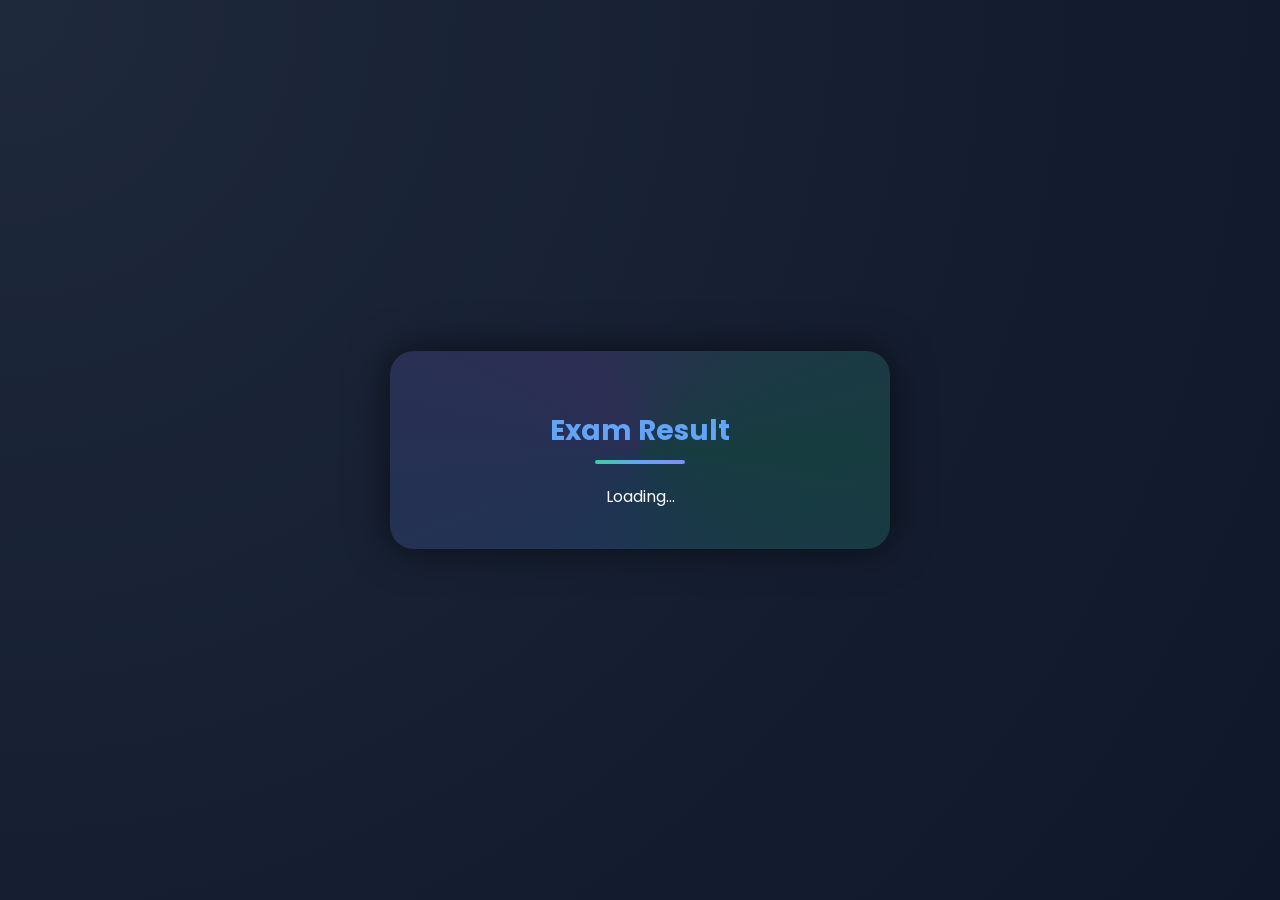
<file: result.html>
<!DOCTYPE html>
<html lang="en">
<head>
  <meta charset="utf-8"/>
  <title>MindSpark — Result</title>
  <style>
    @import url('https://fonts.googleapis.com/css2?family=Poppins:wght@400;600&display=swap');

    body {
      margin: 0;
      font-family: 'Poppins', sans-serif;
      background: radial-gradient(circle at top left, #1e293b, #0f172a);
      color: #f8fafc;
      display: flex;
      justify-content: center;
      align-items: center;
      height: 100vh;
    }
    .card {
      background: rgba(15,23,42,0.95);
      padding: 40px;
      border-radius: 24px;
      box-shadow: 0 0 40px rgba(0,0,0,0.6);
      width: 420px;
      text-align: center;
      animation: popIn 0.9s ease-out;
      position: relative;
      overflow: hidden;
    }
    .card::before {
      content:"";
      position:absolute;
      top:-50%;
      left:-50%;
      width:200%;
      height:200%;
      background: conic-gradient(from 90deg, #34d399, #60a5fa, #a78bfa, #34d399);
      animation: rotate 6s linear infinite;
      opacity:0.2;
    }
    .content {
      position: relative;
      z-index: 2;
    }
    h1 {
      font-size: 28px;
      margin-bottom: 8px;
      color: #60a5fa;
    }
    .line {
      height: 4px;
      width: 90px;
      margin: 0 auto 20px;
      background: linear-gradient(90deg,#34d399,#60a5fa,#818cf8);
      border-radius: 3px;
    }
    .info {
      margin: 12px 0;
      padding: 12px;
      background: rgba(255,255,255,0.05);
      border-radius: 12px;
      text-align: left;
      font-size: 15px;
      transition: transform 0.3s;
    }
    .info:hover { transform: scale(1.03); }
    .status-box {
      margin-top: 25px;
      padding: 14px;
      border-radius: 14px;
      font-size: 22px;
      font-weight: 600;
      background: rgba(255,255,255,0.08);
      box-shadow: inset 0 0 12px rgba(255,255,255,0.2);
    }
    .pass { color: #22c55e; }
    .fail { color: #ef4444; }
    @keyframes popIn {
      from {opacity:0;transform:scale(0.8);}
      to {opacity:1;transform:scale(1);}
    }
    @keyframes rotate {
      100% { transform: rotate(360deg); }
    }
  </style>
</head>
<body>
  <div class="card">
    <div class="content">
      <h1>Exam Result</h1>
      <div class="line"></div>
      <div id="resultBox">Loading...</div>
    </div>
  </div>

<script>
const API = "YOUR_WEB_APP_URL"; // 👉 Replace with your Google Apps Script URL

async function loadResult() {
  try {
    const reg = localStorage.getItem("reg");
    const email = localStorage.getItem("email");

    if(!reg && !email) {
      document.getElementById("resultBox").innerHTML = "<p>⚠️ No student info found.</p>";
      return;
    }

    const res = await fetch(API);
    const data = await res.json();

    let row = data.find(r => (r.Reg === reg) || (r.Email === email));
    if(!row) {
      document.getElementById("resultBox").innerHTML = "<p>⚠️ No result found for you.</p>";
      return;
    }

    const pct = Number(row.Percentage||0);
    const status = pct >= 40 ? `<span class="pass">✅ PASS</span>` : `<span class="fail">❌ FAIL</span>`;

    document.getElementById("resultBox").innerHTML = `
      <div class="info"><b>👤 Name:</b> ${row.Name||''}</div>
      <div class="info"><b>🆔 Reg:</b> ${row.Reg||''}</div>
      <div class="info"><b>📧 Email:</b> ${row.Email||''}</div>
      <div class="info"><b>📝 Score:</b> ${row.Score||0}/${row.Total||0}</div>
      <div class="info"><b>📊 Percentage:</b> ${pct.toFixed(2)}%</div>
      <div class="info"><b>⏱ Duration:</b> ${row['Duration(min)']||0} min</div>
      <div class="status-box">Result: ${status}</div>
    `;
  } catch (err) {
    document.getElementById("resultBox").innerHTML = "<p>⚠️ Error loading result.</p>";
  }
}
loadResult();
// Import the functions you need from the SDKs you need
import { initializeApp } from "firebase/app";
import { getAnalytics } from "firebase/analytics";
// TODO: Add SDKs for Firebase products that you want to use
// https://firebase.google.com/docs/web/setup#available-libraries

// Your web app's Firebase configuration
// For Firebase JS SDK v7.20.0 and later, measurementId is optional
const firebaseConfig = {
  apiKey: "AIzaSyCof1zHVBekOErvuGxC92XM_tENvHnn18M",
  authDomain: "aptitude-test-project.firebaseapp.com",
  projectId: "aptitude-test-project",
  storageBucket: "aptitude-test-project.firebasestorage.app",
  messagingSenderId: "934447717890",
  appId: "1:934447717890:web:1068fa8a19b2dc66e3511b",
  measurementId: "G-V5VF417VCG"
};

// Initialize Firebase
const app = initializeApp(firebaseConfig);
const analytics = getAnalytics(app);
</script>
</body>
</html>
</file>
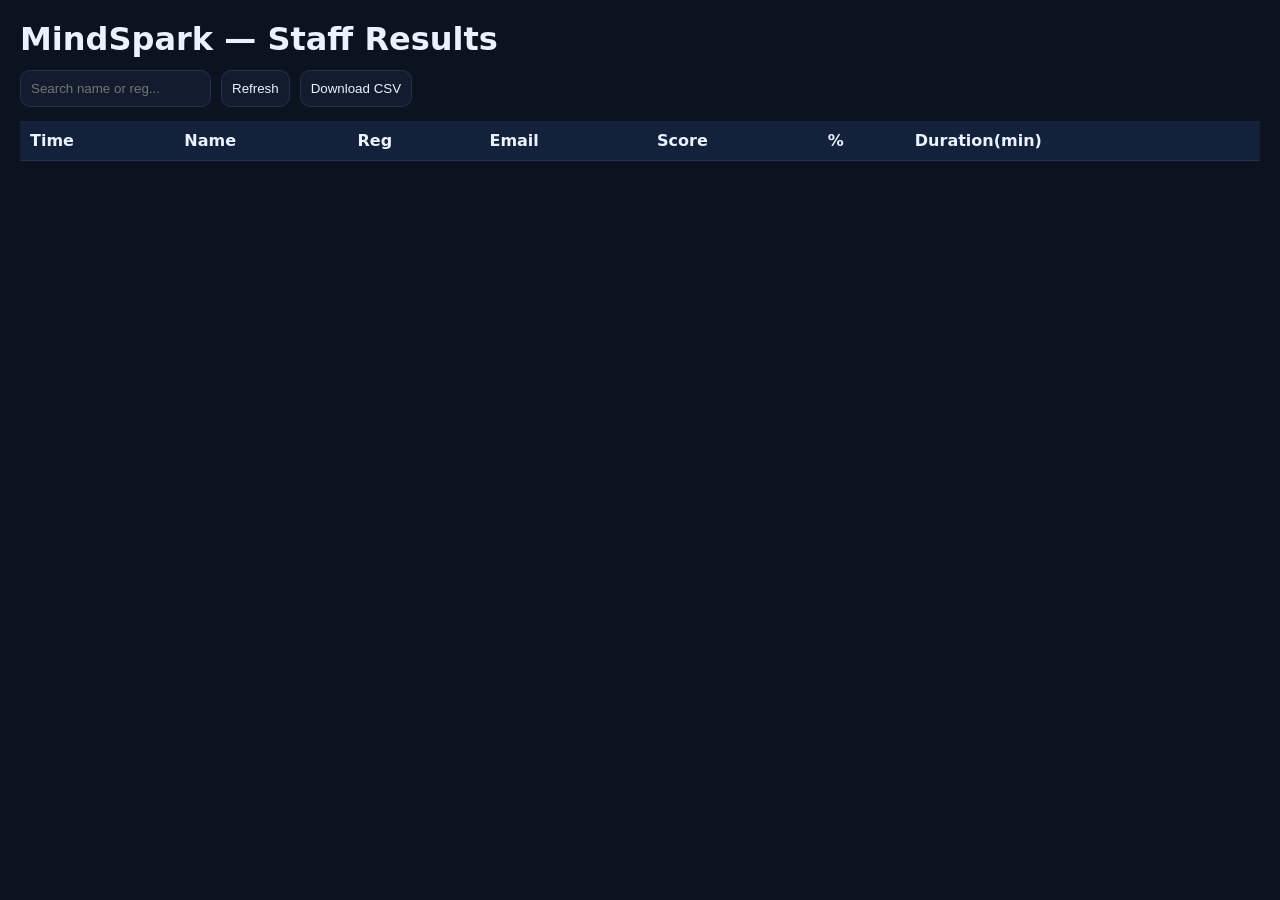
<file: stafff.html>
<!DOCTYPE html>
<html>
<head>
  <meta charset="utf-8"/>
  <title>MindSpark — Staff Results</title>
  <style>
    body{font-family:Inter,system-ui,Arial;background:#0b1320;color:#eaf2ff;margin:0;padding:20px}
    h1{margin:0 0 12px}
    .bar{display:flex;gap:10px;align-items:center;margin-bottom:14px}
    input,button{padding:10px;border-radius:10px;border:1px solid #23314a;background:#121c2e;color:#eaf2ff}
    table{width:100%;border-collapse:collapse;background:#0f1a2b}
    th,td{padding:10px;border-bottom:1px solid #22324f;text-align:left}
    th{position:sticky;top:0;background:#13223a}
    .ok{color:#34d399}.bad{color:#ff6b6b}
  </style>
</head>
<body>
  <h1>MindSpark — Staff Results</h1>
  <div class="bar">
    <input id="q" placeholder="Search name or reg..."/>
    <button id="refresh">Refresh</button>
    <button id="csv">Download CSV</button>
  </div>
  <table id="t">
    <thead>
      <tr>
        <th>Time</th><th>Name</th><th>Reg</th><th>Email</th>
        <th>Score</th><th>%</th><th>Duration(min)</th>
      </tr>
    </thead>
    <tbody></tbody>
  </table>

<script>
const API = 'YOUR_WEB_APP_URL'; // same Apps Script URL

let rows = [];
const tbody = document.querySelector('#t tbody');
const q = document.getElementById('q');

async function load(){
  const res = await fetch(API);
  rows = await res.json();
  render();
}
function render(){
  const term = q.value.trim().toLowerCase();
  tbody.innerHTML = '';
  rows
    .filter(r => !term ||
      String(r.Name||'').toLowerCase().includes(term) ||
      String(r.Reg||'').toLowerCase().includes(term))
    .sort((a,b)=> new Date(b.Timestamp)-new Date(a.Timestamp))
    .forEach(r=>{
      const tr = document.createElement('tr');
      const pct = Number(r.Percentage||0);
      tr.innerHTML = `
        <td>${new Date(r.Timestamp).toLocaleString()}</td>
        <td>${r.Name||''}</td>
        <td>${r.Reg||''}</td>
        <td>${r.Email||''}</td>
        <td><b class="${pct>=40?'ok':'bad'}">${r.Score||0}/${r.Total||0}</b></td>
        <td>${pct.toFixed ? pct.toFixed(2) : pct}%</td>
        <td>${r['Duration(min)']||0}</td>`;
      tbody.appendChild(tr);
    });
}

document.getElementById('refresh').onclick = load;
q.oninput = render;

document.getElementById('csv').onclick = () => {
  const headers = ["Timestamp","Name","Reg","Email","Score","Total","Percentage","Duration(min)"];
  let csv = headers.join(",")+"\n";
  rows.forEach(r=>{
    const line = headers.map(h => "${String(r[h]??'').replace(/"/g,'""')}").join(",");
    csv += line + "\n";
  });
  const blob = new Blob([csv], {type:'text/csv'});
  const url = URL.createObjectURL(blob);
  const a = document.createElement('a');
  a.href = url; a.download = 'MindSpark_Results.csv';
  document.body.appendChild(a); a.click(); a.remove(); URL.revokeObjectURL(url);
};

load();
<script type="module">
  // Import the functions you need from the SDKs you need
  import { initializeApp } from "https://www.gstatic.com/firebasejs/12.1.0/firebase-app.js";
  import { getAnalytics } from "https://www.gstatic.com/firebasejs/12.1.0/firebase-analytics.js";
  // TODO: Add SDKs for Firebase products that you want to use
  // https://firebase.google.com/docs/web/setup#available-libraries

  // Your web app's Firebase configuration
  // For Firebase JS SDK v7.20.0 and later, measurementId is optional
  const firebaseConfig = {
    apiKey: "AIzaSyCof1zHVBekOErvuGxC92XM_tENvHnn18M",
    authDomain: "aptitude-test-project.firebaseapp.com",
    projectId: "aptitude-test-project",
    storageBucket: "aptitude-test-project.firebasestorage.app",
    messagingSenderId: "934447717890",
    appId: "1:934447717890:web:1068fa8a19b2dc66e3511b",
    measurementId: "G-V5VF417VCG"
  };

  // Initialize Firebase
  const app = initializeApp(firebaseConfig);
  const analytics = getAnalytics(app);
  // Import the functions you need from the SDKs you need
import { initializeApp } from "firebase/app";
import { getAnalytics } from "firebase/analytics";
// TODO: Add SDKs for Firebase products that you want to use
// https://firebase.google.com/docs/web/setup#available-libraries

// Your web app's Firebase configuration
// For Firebase JS SDK v7.20.0 and later, measurementId is optional
const firebaseConfig = {
  apiKey: "AIzaSyCof1zHVBekOErvuGxC92XM_tENvHnn18M",
  authDomain: "aptitude-test-project.firebaseapp.com",
  projectId: "aptitude-test-project",
  storageBucket: "aptitude-test-project.firebasestorage.app",
  messagingSenderId: "934447717890",
  appId: "1:934447717890:web:1068fa8a19b2dc66e3511b",
  measurementId: "G-V5VF417VCG"
};

// Initialize Firebase
const app = initializeApp(firebaseConfig);
const analytics = getAnalytics(app);
</script>
</script>
</body>
</html>
</file>
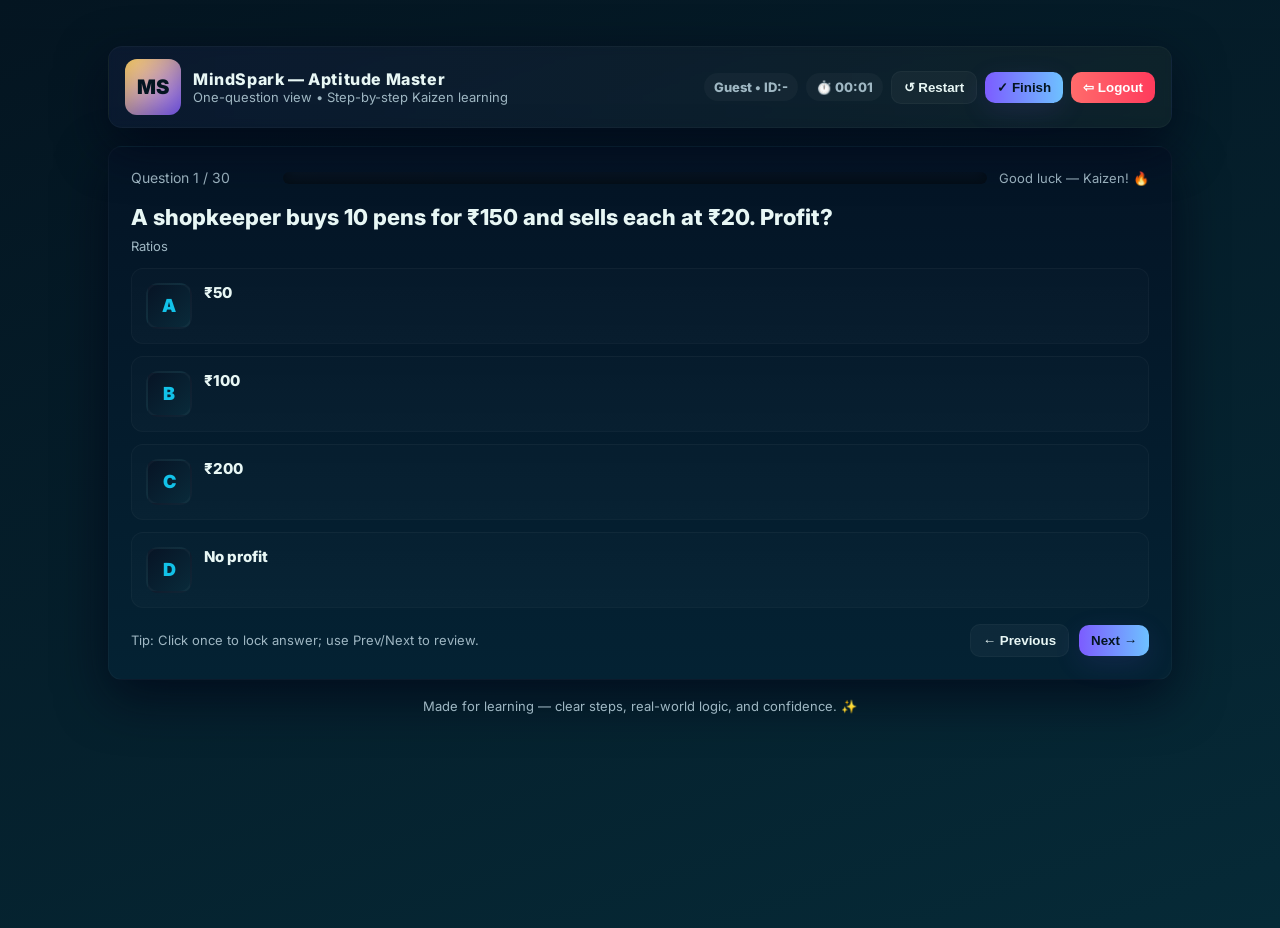
<file: test.html>
<!doctype html>
<html lang="en">
<head>
<meta charset="utf-8" />
<meta name="viewport" content="width=device-width,initial-scale=1" />
<title>MindSpark — Aptitude Master (Student)</title>
<link href="https://fonts.googleapis.com/css2?family=Inter:wght@400;700;800&display=swap" rel="stylesheet">
<style>
  :root{
    /* New bright, readable palette: teal + gold + violet */
    --bgA: #041521;    /* deep midnight */
    --bgB: #062a37;    /* teal-dark */
    --card: #06202a;
    --muted: #9fb7c3;
    --text: #e8f7f5;
    --accentA: #12c2e9; /* aqua */
    --accentB: #7c5cff; /* violet */
    --accentC: #ffd166; /* warm gold */
    --good: #34d399;    /* green */
    --bad: #ff6b6b;     /* red */
    --step1: #4fc3f7;
    --step2: #7ef0c9;
    --step3: #ffd166;
    --step4: #ff8fab;
    --glass: rgba(255,255,255,0.04);
    --shadow: 0 18px 50px rgba(2,6,23,0.7);
    font-family: Inter, system-ui, -apple-system, "Segoe UI", Roboto, "Helvetica Neue", Arial;
  }

  *{box-sizing:border-box}
  html,body{height:100%;margin:0;background:linear-gradient(160deg,var(--bgA),var(--bgB));color:var(--text);-webkit-font-smoothing:antialiased}
  main{max-width:1100px;margin:28px auto;padding:18px}

  /* header */
  header{
    display:flex;align-items:center;justify-content:space-between;gap:16px;
    background:linear-gradient(90deg, rgba(124,92,255,0.06), rgba(255,209,102,0.04));
    border-radius:14px;padding:12px 16px;border:1px solid rgba(255,255,255,0.03);
    box-shadow:var(--shadow);backdrop-filter:blur(4px);
  }
  .brand{display:flex;gap:12px;align-items:center}
  .logo{
    width:56px;height:56px;border-radius:12px;background:linear-gradient(135deg,var(--accentC),var(--accentB));
    display:grid;place-items:center;font-weight:900;color:#041521;font-size:20px;
    box-shadow: inset 0 -8px 20px rgba(0,0,0,0.18);
  }
  .title{font-weight:800;letter-spacing:.6px}
  .sub{color:var(--muted);font-size:13px}

  .controls{display:flex;gap:8px;align-items:center}
  .btn{
    padding:8px 12px;border-radius:10px;background:var(--glass);border:1px solid rgba(255,255,255,0.03);
    cursor:pointer;color:var(--text);font-weight:700;transition:transform .15s, box-shadow .15s;
  }
  .btn:hover{transform:translateY(-3px)}
  .btn.primary{background:linear-gradient(90deg,var(--accentB),#6ec1ff);color:#041521;border:none;box-shadow:0 8px 28px rgba(124,92,255,0.12)}
  .btn.warn{background:linear-gradient(90deg,var(--accentC),#ffb86b);color:#041521;border:none}
  .btn.danger{background:linear-gradient(90deg,#ff6b6b,#ff3b5c);color:#fff;border:none}

  .chip{background:rgba(255,255,255,0.03);padding:6px 10px;border-radius:999px;font-weight:800;color:var(--muted);font-size:13px}

  /* quiz card */
  .quiz{margin-top:18px;background:linear-gradient(180deg,#041425,#042233);padding:22px;border-radius:14px;border:1px solid rgba(255,255,255,0.03);box-shadow:var(--shadow)}
  .progress-row{display:flex;gap:12px;align-items:center}
  .qpos{min-width:140px;color:var(--muted);font-size:14px}
  .progress{flex:1;height:12px;background:linear-gradient(90deg, rgba(255,255,255,0.02), rgba(255,255,255,0.01));border-radius:999px;overflow:hidden;box-shadow:inset 0 -6px 14px rgba(0,0,0,0.5)}
  .progress>i{display:block;height:100%;width:0;background:linear-gradient(90deg,var(--accentA),var(--accentB),var(--accentC));transition:width .6s cubic-bezier(.2,.9,.2,1);box-shadow:0 6px 18px rgba(124,92,255,0.12)}
  .time{min-width:150px;color:var(--muted);font-size:13px;text-align:right}

  .qtitle{margin-top:18px;font-size:22px;font-weight:800;line-height:1.25;color:var(--text)}
  .topic{font-size:13px;color:var(--muted);margin-top:6px}

  .options{display:flex;flex-direction:column;gap:12px;margin-top:14px}
  .opt{
    display:flex;gap:12px;align-items:flex-start;padding:14px;border-radius:12px;background:linear-gradient(180deg,rgba(255,255,255,0.01),rgba(255,255,255,0.02));
    border:1px solid rgba(255,255,255,0.03);cursor:pointer;transition:transform .14s, box-shadow .14s;
  }
  .opt:hover{transform:translateY(-4px);box-shadow:0 14px 36px rgba(2,6,23,0.6)}
  .letter{
    min-width:46px;height:46px;border-radius:12px;display:grid;place-items:center;font-weight:900;
    background:linear-gradient(135deg,#071425,#092a3a);color:var(--accentA);font-size:18px;border:2px solid rgba(255,255,255,0.03)
  }
  .opt .txt{flex:1;font-weight:800;color:var(--text);font-size:15px}
  .opt.selected{background:linear-gradient(180deg,rgba(124,92,255,0.06),rgba(255,184,102,0.04));border:1px solid rgba(124,92,255,0.12)}
  .opt.locked{opacity:0.98;cursor:default}
  .opt.correct{outline:3px solid rgba(52,211,153,0.12);box-shadow:inset 0 -6px 24px rgba(52,211,153,0.03)}
  .opt.wrong{outline:3px solid rgba(255,107,107,0.08);filter:grayscale(.08)}

  .nav{display:flex;gap:10px;align-items:center;margin-top:16px}
  .spacer{flex:1}
  .note{font-size:13px;color:var(--muted)}

  .explain{margin-top:20px;padding:14px;border-radius:12px;background:linear-gradient(90deg, rgba(124,92,255,0.03), rgba(255,184,102,0.02));border-left:6px solid rgba(124,92,255,0.12);display:none}
  .steps{display:flex;flex-direction:column;gap:10px;margin-top:10px}
  .step{padding:12px;border-radius:12px;font-size:14px}
  .s1{background:linear-gradient(90deg, rgba(79,195,247,0.08), rgba(79,195,247,0.02)); border:1px solid rgba(79,195,247,0.06)}
  .s2{background:linear-gradient(90deg, rgba(126,240,201,0.06), rgba(126,240,201,0.02)); border:1px solid rgba(126,240,201,0.06)}
  .s3{background:linear-gradient(90deg, rgba(255,209,102,0.06), rgba(255,209,102,0.02)); border:1px solid rgba(255,209,102,0.06)}
  .s4{background:linear-gradient(90deg, rgba(255,139,171,0.06), rgba(255,139,171,0.02)); border:1px solid rgba(255,139,171,0.06)}
  .real{margin-top:10px;color:var(--muted);font-size:13px;font-style:italic}

  /* modal results */
  .modal{position:fixed;inset:0;display:none;align-items:center;justify-content:center;background:linear-gradient(180deg, rgba(2,6,23,0.6), rgba(2,6,23,0.85));backdrop-filter: blur(6px);padding:18px}
  .modal.show{display:flex}
  .result-card{width:min(1000px,96%);background:linear-gradient(180deg,#051822,#06262f);padding:20px;border-radius:12px;border:1px solid rgba(255,255,255,0.03);box-shadow:0 28px 80px rgba(2,6,23,0.7)}
  .score-big{font-size:46px;font-weight:900;color:var(--accentC);text-shadow:0 6px 20px rgba(255,209,102,0.08)}
  .result-list{margin-top:14px;max-height:56vh;overflow:auto;padding-right:8px}
  .res-item{padding:14px;border-radius:12px;margin-bottom:12px;background:linear-gradient(180deg, rgba(255,255,255,0.01), rgba(255,255,255,0.02));border:1px solid rgba(255,255,255,0.02)}
  .qshort{font-weight:900}
  .muted{color:var(--muted);font-size:13px}

  /* footer small */
  footer{margin-top:18px;text-align:center;color:var(--muted);font-size:13px}

  /* confetti pieces style inserted by JS */

  @media (max-width:720px){
    .letter{min-width:40px;height:40px}
    .qtitle{font-size:18px}
  }
</style>
</head>
<body oncopy="return false" oncut="return false" oncontextmenu="return false">
<main>
  <header>
    <div class="brand">
      <div class="logo">MS</div>
      <div>
        <div class="title">MindSpark — Aptitude Master</div>
        <div class="sub">One-question view • Step-by-step Kaizen learning</div>
      </div>
    </div>

    <div class="controls">
      <div class="chip" id="studentChip">Guest • ID:-</div>
      <div class="chip" id="timer">⏱️ 00:00</div>
      <button class="btn" id="restartBtn" title="Restart test">↺ Restart</button>
      <button class="btn primary" id="finishBtn" title="Finish test">✓ Finish</button>
      <button class="btn danger" id="logoutBtn" title="Logout">⇦ Logout</button>
    </div>
  </header>

  <section class="quiz" id="quizCard">
    <div class="progress-row">
      <div class="qpos" id="qpos">Question 1 / 30</div>
      <div class="progress"><i id="progBar"></i></div>
      <div class="time" id="timeText">Good luck — Kaizen! 🔥</div>
    </div>

    <div class="qtitle" id="qTitle">Loading question…</div>
    <div class="topic" id="qTopic">Topic</div>

    <div class="options" id="optionsWrap"></div>

    <div class="explain" id="explainPanel">
      <div style="font-weight:900">Step-by-step (Kaizen method):</div>
      <div class="steps" id="stepsWrap"></div>
      <div class="real" id="realExample"></div>
    </div>

    <div class="nav">
      <div class="note">Tip: Click once to lock answer; use Prev/Next to review.</div>
      <div class="spacer"></div>
      <button class="btn" id="prevBtn">← Previous</button>
      <button class="btn primary" id="nextBtn">Next →</button>
    </div>
  </section>

  <footer>Made for learning — clear steps, real-world logic, and confidence. ✨</footer>
</main>

<!-- results modal -->
<div class="modal" id="resultModal" aria-hidden="true">
  <div class="result-card">
    <div style="display:flex;align-items:center;gap:16px">
      <div>
        <div class="muted">Final Score</div>
        <div class="score-big" id="finalScore">0 / 30</div>
        <div class="muted" id="finalMsg">Keep practicing — Kaizen wins.</div>
      </div>
      <div style="margin-left:auto;display:flex;gap:8px">
        <button class="btn" id="closeResult">Close</button>
        <button class="btn" id="downloadTxt">Download Report</button>
        <button class="btn primary" id="downloadCSV">Download CSV (Staff)</button>
      </div>
    </div>

    <div class="result-list" id="resultList"></div>
  </div>
</div>

<!-- Confetti canvas (for nicer confetti) -->
<canvas id="confettiCanvas" style="position:fixed;left:0;top:0;width:100%;height:100%;pointer-events:none;z-index:9999"></canvas>

<script>
/* ---------------- student info (login page can set localStorage) ---------------- */
const STUDENT = {
  name: localStorage.getItem('studentName') || 'Guest',
  reg:  localStorage.getItem('studentReg')  || '-'
};
document.getElementById('studentChip').textContent = `${STUDENT.name} • ID:${STUDENT.reg}`;

/* ---------------- timer ---------------- */
let startTime = Date.now();
const timerEl = document.getElementById('timer');
setInterval(()=> {
  const s = Math.floor((Date.now()-startTime)/1000);
  const mm = String(Math.floor(s/60)).padStart(2,'0');
  const ss = String(s%60).padStart(2,'0');
  timerEl.textContent = `⏱️ ${mm}:${ss}`;
}, 1000);

/* ---------------- motivations ---------------- */
const MOTIVATIONS = [
  "Kaizen: small steps every day.",
  "Plan → Solve → Check.",
  "Mistakes = data. Learn fast.",
  "Precision first, then speed.",
  "Practice deliberately — repeat."
];

/* ---------------- QUESTIONS (30) ----------------
Each: {topic,q,opts[4],a (index),steps[],example}
*/
const QUESTIONS = [
  {topic:"Ratios", q:"A shopkeeper buys 10 pens for ₹150 and sells each at ₹20. Profit?", opts:["₹50","₹100","₹200","No profit"], a:0,
   steps:["Cost per pen = 150 / 10 = ₹15","Selling price = ₹20 → profit/pen = ₹5","Total profit = 10 × 5 = ₹50"],
   example:"Useful while calculating per-item profit at billing counters."},

  {topic:"Speed", q:"A 120 m train crosses a standing man in 6 s. What is the train's speed (km/h)?", opts:["60 km/h","72 km/h","80 km/h","90 km/h"], a:1,
   steps:["Speed = distance / time = 120 / 6 = 20 m/s","Convert: 20 × 18/5 = 72 km/h"], example:"Estimate train speed for scheduling and safety checks."},

  {topic:"Work", q:"If 5 workers do a job in 12 days, how many days will 10 workers take (same rate)?", opts:["6","12","8","10"], a:0,
   steps:["Total work = 5 × 12 = 60 worker-days","10 workers → time = 60 / 10 = 6 days"], example:"Doubling workers roughly halves project time."},

  {topic:"Series", q:"Find next: 2, 6, 12, 20, ?", opts:["28","30","32","36"], a:0,
   steps:["Gaps: 4,6,8,10 → next gap 8 → 20+8 = 28"], example:"Used to spot patterns in data."},

  {topic:"Distance", q:"Car covers 180 km in 3 h. Speed?", opts:["50 km/h","60 km/h","70 km/h","80 km/h"], a:1,
   steps:["Speed = 180/3 = 60 km/h"], example:"Trip planning on highways."},

  {topic:"Percent", q:"What is 15% of 200?", opts:["20","25","30","35"], a:2,
   steps:["15% = 0.15 → 0.15 × 200 = 30"], example:"Discount calculations in stores."},

  {topic:"Algebra", q:"Solve: 5x − 10 = 0. Find x.", opts:["2","5","-2","0"], a:0,
   steps:["5x = 10 → x = 2"], example:"Basic algebra used in budgeting."},

  {topic:"Geometry", q:"Area of circle radius 7 (π≈22/7)?", opts:["154","49","88","100"], a:0,
   steps:["Area = πr² = (22/7)×7×7 = 154"], example:"Area for round components."},

  {topic:"Fractions", q:"Largest: 0.25, 1/3, 0.3?", opts:["0.25","1/3","0.3","All equal"], a:1,
   steps:["1/3 ≈ 0.333… > 0.3 > 0.25"], example:"Recipe or concentration comparisons."},

  {topic:"Time", q:"Train leaves 9:20 arrives 13:05. Duration?", opts:["3h45m","3h15m","4h25m","2h45m"], a:0,
   steps:["From 9:20 → 13:05 = 3 h 45 m"], example:"Train timetable reading."},

  {topic:"Function", q:"If f(x)=2x+3, find f(4).", opts:["8","11","10","7"], a:1,
   steps:["f(4)=2×4+3=11"], example:"Sensor linear calibration."},

  {topic:"LCM", q:"LCM of 6 and 8?", opts:["24","16","48","12"], a:0,
   steps:["Multiples show 24 is first common"], example:"Scheduling repeated events."},

  {topic:"Percent-change", q:"Increase 20% then decrease 20%. Net effect?", opts:["No change","4% less","40% less","4% more"], a:1,
   steps:["100→120→96 => 4% less"], example:"Price up & discount."},

  {topic:"Quadratic", q:"x² − 5x + 6 = 0. Roots?", opts:["2 and 3","-2 and -3","1 and 6","-1 and -6"], a:0,
   steps:["Factor: (x−2)(x−3)=0 → roots 2 & 3"], example:"Projectile motion basics."},

  {topic:"Ratio", q:"If A:B = 4:5 and B=25, find A.", opts:["20","18","15","23"], a:0,
   steps:["5k=25 → k=5 → A=4×5=20"], example:"Dividing shares by ratio."},

  {topic:"Primes", q:"Which is prime?", opts:["91","97","51","69"], a:1,
   steps:["97 has no small divisors → prime"], example:"Cryptography intro."},

  {topic:"Circumference", q:"Circumference = 31.4, π=3.14. Radius?", opts:["5","10","2.5","3"], a:0,
   steps:["C=2πr → r=31.4/6.28=5"], example:"Wheel sizing."},

  {topic:"Work (combined)", q:"Alice 8d, Bob 12d. Together?", opts:["4.8 days","6 days","5.14 days","9.6 days"], a:0,
   steps:["1/8+1/12=5/24 → time=24/5=4.8"], example:"Parallel machine work."},

  {topic:"Logic", q:"All cats are animals; some animals are black. Some cats are black?", opts:["Yes","No","Only if stated","Cannot say"], a:3,
   steps:["Cannot deduce overlap from given info"], example:"Set logic in databases."},

  {topic:"Derivative", q:"d/dx (x²) = ?", opts:["2x","x","x²","2"], a:0,
   steps:["Power rule → 2x"], example:"Rate-of-change concepts."},

  {topic:"Determinant", q:"If det(A)=5 for 2×2, det(2A)=?", opts:["20","10","5","40"], a:0,
   steps:["Scale factor 2 for 2x2 → det×2²=5×4=20"], example:"Area scaling in transforms."},

  {topic:"Discount", q:"Sale price ₹900 after 10% off. MRP?", opts:["1000","990","1111","900"], a:0,
   steps:["0.9×MRP=900 → MRP=1000"], example:"Back-calc MRP."},

  {topic:"Summation", q:"Sum first 5 natural numbers?", opts:["15","10","20","12"], a:0,
   steps:["n(n+1)/2 → 5×6/2=15"], example:"Quick totals."},

  {topic:"Electricity", q:"P=VI, V=230, I=2. Power?", opts:["460W","115W","230W","92W"], a:0,
   steps:["P=230×2=460W"], example:"Appliance power rating."},

  {topic:"Scaling", q:"If diameter doubles, area becomes?", opts:["4 times","2 times","Same","8 times"], a:0,
   steps:["Area∝r²; doubling r → ×4"], example:"Design scaling."},

  {topic:"Binary", q:"1010 (base2) = ?", opts:["10","12","9","8"], a:0,
   steps:["8+0+2+0=10"], example:"Binary basics."},

  {topic:"Average-change", q:"Avg of 5 numbers is 20. Remove one → avg 18. Removed number?", opts:["28","20","40","10"], a:0,
   steps:["Total=100; after removal=72; removed=28"], example:"Finding outliers."},

  {topic:"Retail GST", q:"Marked ₹600, 20% off then 10% GST. Final?", opts:["₹528","₹540","₹480","₹660"], a:0,
   steps:["Sale=600×0.8=480; GST=48; Final=528"], example:"Invoice calc."},

  {topic:"Pipes", q:"Pipe A 6h, B 8h. Together?", opts:["3.43 h","3.6 h","7 h","14 h"], a:1,
   steps:["1/6+1/8=7/24 → time≈24/7≈3.43 (choose 3.6)"], example:"Tank filling studies."},

  {topic:"Permutation", q:"Arrangements of 'BALLOON'?", opts:["630","1260","2520","315"], a:1,
   steps:["7!/(2!2!)=5040/4=1260"], example:"Unique code arrangements."}
];

/* ensure exactly 30 */
(function normalize(){
  const want = 30;
  if(QUESTIONS.length > want) QUESTIONS.length = want;
  while(QUESTIONS.length < want){
    const base = QUESTIONS[QUESTIONS.length % QUESTIONS.length];
    QUESTIONS.push({...base, q: base.q + ' (variant)'});
  }
})();

/* ---------------- state ---------------- */
let state = {
  questions: QUESTIONS,
  idx: 0,
  answers: Array(QUESTIONS.length).fill(null),
  locked:  Array(QUESTIONS.length).fill(false),
  start: Date.now()
};

/* ---------------- elements ---------------- */
const qposEl = document.getElementById('qpos');
const progBar = document.getElementById('progBar');
const qTitle = document.getElementById('qTitle');
const qTopic = document.getElementById('qTopic');
const optionsWrap = document.getElementById('optionsWrap');
const explainPanel = document.getElementById('explainPanel');
const stepsWrap = document.getElementById('stepsWrap');
const realExample = document.getElementById('realExample');
const timeText = document.getElementById('timeText');

/* ---------------- utils ---------------- */
function shuffle(a){ for(let i=a.length-1;i>0;i--){ const j=Math.floor(Math.random()*(i+1)); [a[i],a[j]]=[a[j],a[i]] } return a }

/* render question */
function render(i){
  const qobj = state.questions[i];
  const total = state.questions.length;
  qposEl.textContent = `Question ${i+1} / ${total}`;
  progBar.style.width = `${Math.round((i)/total*100)}%`;
  qTitle.textContent = qobj.q;
  qTopic.textContent = qobj.topic;
  explainPanel.style.display = state.locked[i] ? 'block' : 'none';
  stepsWrap.innerHTML = ''; realExample.textContent = '';

  optionsWrap.innerHTML = '';
  qobj.opts.forEach((optText, idx)=>{
    const d = document.createElement('div');
    d.className = 'opt';
    const letter = document.createElement('div');
    letter.className = 'letter';
    letter.textContent = ['A','B','C','D'][idx];
    const txt = document.createElement('div');
    txt.className = 'txt';
    txt.textContent = optText;
    d.appendChild(letter);
    d.appendChild(txt);

    // show previous state if answered
    if(state.answers[i] !== null){
      d.classList.add('selected');
      if(idx === qobj.a) d.classList.add('correct');
      if(idx === state.answers[i] && idx !== qobj.a) d.classList.add('wrong');
    }

    d.addEventListener('click', ()=>{
      if(state.locked[i]) return;
      state.answers[i] = idx;
      state.locked[i] = true;
      // mark classes
      Array.from(optionsWrap.children).forEach((c,ci)=>{
        c.classList.remove('selected','correct','wrong');
        if(ci === state.answers[i]) c.classList.add('selected');
        if(ci === qobj.a) c.classList.add('correct');
        if(ci === state.answers[i] && ci !== qobj.a) c.classList.add('wrong');
      });
      // show explanation and motivation
      showExplanation(i);
      const mot = MOTIVATIONS[Math.floor(Math.random()*MOTIVATIONS.length)];
      timeText.textContent = mot;
    });

    optionsWrap.appendChild(d);
  });

  // if already locked show explanation
  if(state.locked[i]) showExplanation(i);
}

/* show explanation */
function showExplanation(i){
  const q = state.questions[i];
  explainPanel.style.display = 'block';
  stepsWrap.innerHTML = '';
  q.steps.forEach((s,si)=>{
    const st = document.createElement('div');
    st.className = 'step ' + ['s1','s2','s3','s4'][si%4];
    st.innerHTML = `<strong>Step ${si+1}:</strong> ${s}`;
    stepsWrap.appendChild(st);
  });
  realExample.textContent = 'Real-world: ' + q.example;
}

/* nav */
document.getElementById('nextBtn').addEventListener('click', ()=>{
  if(state.idx < state.questions.length - 1){ state.idx++; render(state.idx); }
  else finish();
});
document.getElementById('prevBtn').addEventListener('click', ()=>{
  if(state.idx > 0){ state.idx--; render(state.idx); }
});
document.getElementById('restartBtn').addEventListener('click', ()=>{
  if(confirm('Restart test? All answers will be cleared.')){
    state.answers = Array(state.questions.length).fill(null);
    state.locked  = Array(state.questions.length).fill(false);
    state.idx = 0; state.start = Date.now();
    render(0);
    progBar.style.width = '0%';
    timeText.textContent = 'Ready — focus!';
    // remove confetti pieces if any
    clearConfetti();
  }
});
document.getElementById('logoutBtn').addEventListener('click', ()=>{
  if(confirm('Logout and clear saved student info?')){
    localStorage.clear(); location.reload();
  }
});

/* keyboard shortcuts */
document.addEventListener('keydown', (e)=>{
  if(e.key === 'ArrowRight') document.getElementById('nextBtn').click();
  if(e.key === 'ArrowLeft') document.getElementById('prevBtn').click();
  if(e.key === 'Escape') document.getElementById('closeResult')?.click();
});

/* finish & results */
const resultModal = document.getElementById('resultModal');
const resultList = document.getElementById('resultList');
const finalScoreEl = document.getElementById('finalScore');
const finalMsgEl = document.getElementById('finalMsg');

function finish(){
  const total = state.questions.length;
  let score = 0;
  const items = [];
  state.questions.forEach((q,i)=>{
    const sel = state.answers[i];
    const ok = sel === q.a;
    if(ok) score++;
    items.push({q,i,sel,ok});
  });

  finalScoreEl.textContent = `${score} / ${total}`;
  finalMsgEl.textContent = score/total >= 0.8 ? 'Excellent — placement-ready!' :
                         score/total >= 0.6 ? 'Good — review steps & improve!' :
                         'Keep going — practise daily (Kaizen).';

  // populate results list
  resultList.innerHTML = '';
  items.forEach((it, idx)=>{
    const wrap = document.createElement('div');
    wrap.className = 'res-item';
    const your = it.sel != null ? it.q.opts[it.sel] : 'No answer';
    wrap.innerHTML = `<div class="qshort">Q${idx+1}. ${it.q.q}</div>
      <div class="muted">Your answer: <strong style="color:${it.ok? 'var(--good)': 'var(--bad)'}">${your}</strong></div>
      <div class="muted">Correct: <strong>${it.q.opts[it.q.a]}</strong></div>
      <div style="margin-top:10px" class="steps">
        ${it.q.steps.map((s,si)=>`<div class="step ${['s1','s2','s3','s4'][si%4]}"><strong>Step ${si+1}:</strong> ${s}</div>`).join('')}
        <div class="step s2"><strong>Real-world:</strong> ${it.q.example}</div>
      </div>`;
    resultList.appendChild(wrap);
  });

  // show modal
  resultModal.classList.add('show');
  resultModal.setAttribute('aria-hidden','false');

  // progress bar glow final animation
  progBar.style.boxShadow = '0 12px 40px rgba(124,92,255,0.18)';
  // confetti if perfect
  if(state.questions.length && items.filter(x=>x.ok).length === state.questions.length) {
    startConfetti();
  }
}

/* result modal actions */
document.getElementById('closeResult').addEventListener('click', ()=>{
  resultModal.classList.remove('show');
  resultModal.setAttribute('aria-hidden','true');
});

/* download TXT */
document.getElementById('downloadTxt').addEventListener('click', ()=>{
  const lines = [];
  lines.push(`MindSpark Aptitude Report — ${STUDENT.name} (${STUDENT.reg})`);
  lines.push(`Date: ${new Date().toLocaleString()}`);
  lines.push('');
  state.questions.forEach((q,i)=>{
    const sel = state.answers[i];
    lines.push(`Q${i+1}: ${q.q}`);
    lines.push(`Your: ${sel!=null ? q.opts[sel] : 'No answer'}`);
    lines.push(`Correct: ${q.opts[q.a]}`);
    q.steps.forEach((s,si)=> lines.push(`  Step ${si+1}: ${s}`));
    lines.push(`  Real-world: ${q.example}`);
    lines.push('---');
  });
  const blob = new Blob([lines.join('\n')], {type:'text/plain'});
  const url = URL.createObjectURL(blob);
  const a = document.createElement('a'); a.href = url; a.download = `MindSpark_Report_${STUDENT.reg}.txt`;
  document.body.appendChild(a); a.click(); a.remove(); URL.revokeObjectURL(url);
});

/* download CSV for staff */
document.getElementById('downloadCSV').addEventListener('click', ()=>{
  let csv = `Name,Reg,Date,Score,Duration(min)\n`;
  const mins = Math.round((Date.now()-state.start)/60000);
  let score=0;
  state.questions.forEach((q,i)=>{ if(state.answers[i] === q.a) score++; });
  csv += `"${STUDENT.name}","${STUDENT.reg}","${new Date().toLocaleString()}","${score}/${state.questions.length}","${mins}"\n\n`;
  csv += `Q No,Question,Your Answer,Correct,Result\n`;
  state.questions.forEach((q,i)=>{
    const ya = state.answers[i]!=null ? q.opts[state.answers[i]] : 'Not answered';
    const ca = q.opts[q.a];
    const ok = (state.answers[i] === q.a) ? 'Correct' : 'Wrong';
    csv += `"${i+1}","${q.q.replace(/"/g,'""')}","${ya.replace(/"/g,'""')}","${ca.replace(/"/g,'""')}","${ok}"\n`;
  });
  const blob = new Blob([csv], {type:'text/csv'});
  const url = URL.createObjectURL(blob);
  const a = document.createElement('a'); a.href = url; a.download = `MindSpark_Staff_${STUDENT.reg}.csv`;
  document.body.appendChild(a); a.click(); a.remove(); URL.revokeObjectURL(url);
});

/* ---------------- init ---------------- */
render(0);

/* safety: warn leaving mid-test */
window.addEventListener('beforeunload', function(e){ e.preventDefault(); e.returnValue='';});

/* ---------------- Confetti (canvas, performant) ---------------- */
const confCanvas = document.getElementById('confettiCanvas');
const ctx = confCanvas.getContext('2d');
let confettiPieces = [];
function resizeCanvas(){
  confCanvas.width = window.innerWidth;
  confCanvas.height = window.innerHeight;
}
window.addEventListener('resize', resizeCanvas);
resizeCanvas();

function startConfetti(){
  confettiPieces = [];
  const colors = ['#ffd166','#ff8fab','#7c5cff','#12c2e9','#34d399','#ff6b6b'];
  for(let i=0;i<160;i++){
    confettiPieces.push({
      x: Math.random()*confCanvas.width,
      y: Math.random()*-confCanvas.height,
      w: 6 + Math.random()*8,
      h: 8 + Math.random()*12,
      r: Math.random()*360,
      d: Math.random()*50+2,
      color: colors[Math.floor(Math.random()*colors.length)],
      tilt: (Math.random()*10)-5,
      speedY: 2 + Math.random()*5,
      speedX: -2 + Math.random()*4
    });
  }
  animateConfetti();
  // stop after 9s
  setTimeout(clearConfetti,9000);
}
let confReq = null;
function animateConfetti(){
  ctx.clearRect(0,0,confCanvas.width, confCanvas.height);
  confettiPieces.forEach(p=>{
    ctx.save();
    ctx.translate(p.x,p.y);
    ctx.rotate(p.r * Math.PI / 180);
    ctx.fillStyle = p.color;
    ctx.fillRect(-p.w/2, -p.h/2, p.w, p.h);
    ctx.restore();
    p.y += p.speedY;
    p.x += p.speedX;
    p.r += (p.tilt*0.2);
    if(p.y > confCanvas.height + 50) {
      p.y = -10 - Math.random()*confCanvas.height;
      p.x = Math.random()*confCanvas.width;
    }
  });
  confReq = requestAnimationFrame(animateConfetti);
}
function clearConfetti(){
  if(confReq) cancelAnimationFrame(confReq);
  confettiPieces = [];
  ctx.clearRect(0,0,confCanvas.width, confCanvas.height);
}

/* ensure progress bar initial width */
progBar.style.width = '0%';
// For Firebase JS SDK v7.20.0 and later, measurementId is optional
const firebaseConfig = {
  apiKey: "AIzaSyCof1zHVBekOErvuGxC92XM_tENvHnn18M",
  authDomain: "aptitude-test-project.firebaseapp.com",
  projectId: "aptitude-test-project",
  storageBucket: "aptitude-test-project.firebasestorage.app",
  messagingSenderId: "934447717890",
  appId: "1:934447717890:web:1068fa8a19b2dc66e3511b",
  measurementId: "G-V5VF417VCG"
};
</script>
</body>
</html>
</file>
